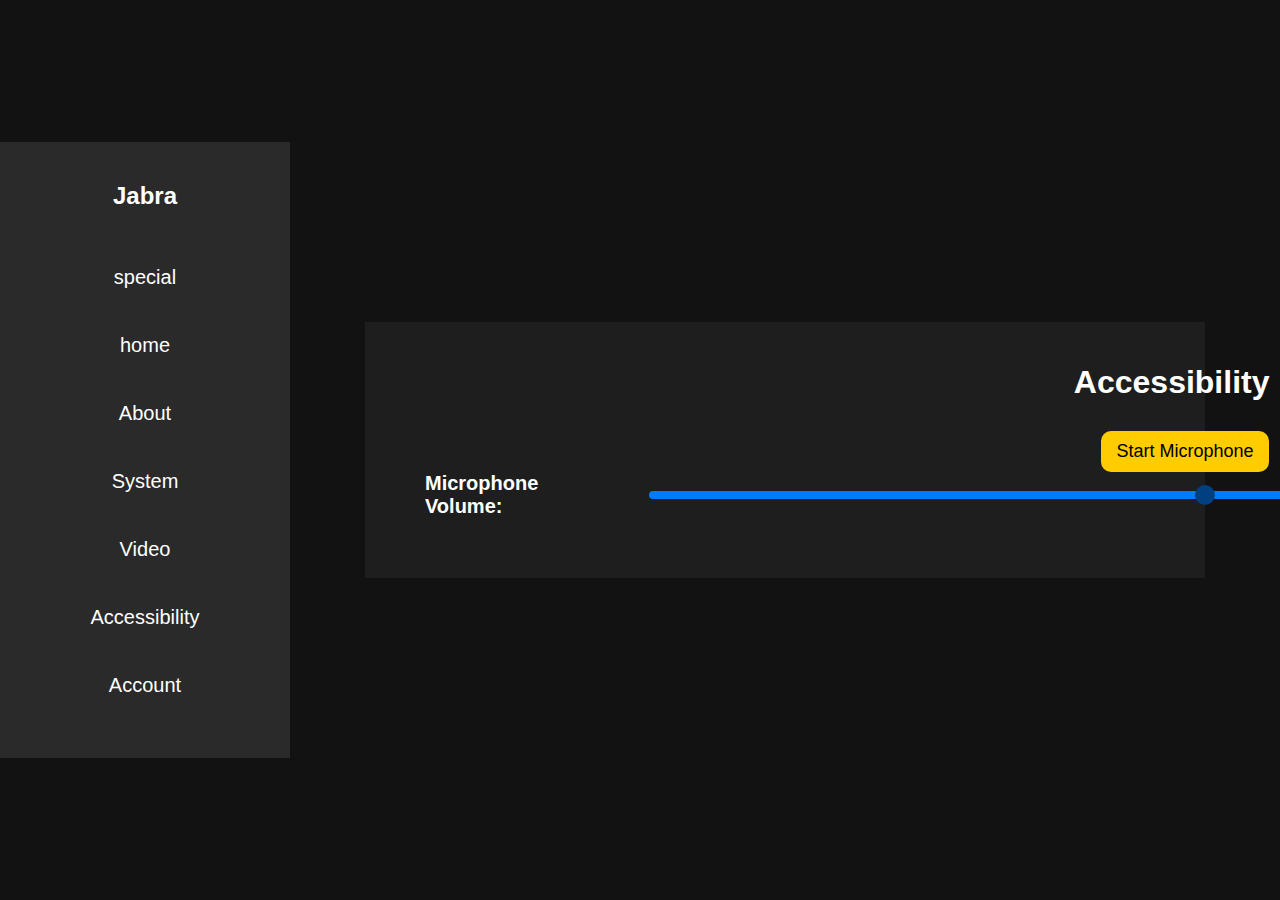
<file: index.html>
<!DOCTYPE html>
<html lang="en">
<head>
    <meta charset="UTF-8">
    <meta name="viewport" content="width=device-width, initial-scale=1.0">
    <title>Jabra Interface</title>
    <link rel="stylesheet" href="styles.css">
</head>
<body>
    
    <div class="container">
        <nav class="sidebar">
            <h2>Jabra</h2>
            <ul>
                <li onclick="showSection('special')">special</li>
                <li onclick="showSection('home')">home</li>
                <li onclick="showSection('About')">About</li>
                <li onclick="showSection('system')">System</li>
                <li onclick="showSection('video')">Video</li>
                <li onclick="showSection('accessibility')">Accessibility</li>
                <li onclick="showSection('account')">Account</li>
            </ul>
        </nav>
        <section id="special" class="section">
            <h1>Special Settings</h1>
            <div class="slider-container">
              <label for="microphone-slider">Microphone Volume: </label>
              <input type="range" id="microphone-slider" min="0" max="100" value="50">
              <span id="slider-value">50</span>
              <div class="description-container">
                <p class="slider-description">
                  Suppress constant static noise in the meeting room, such as a fan or air conditioning.
                  Extreme noise suppression will suppress all background noise.
                </p>
                <button id="noise-suppression-btn">Normal (Recommended)</button>
              </div>
              <div class="text-size-container">
                <label for="text-size-slider">Text Size:</label>
                <input type="range" id="text-size-slider" min="10" max="100" value="16">
                <span id="text-size-value">16</span>
                <div id="text-display">A</div>
              </div>  
              <div class="high-contrast-container">
                <span class="high-contrast-label">High contrast mode</span>
                <button id="high-contrast-toggle" class="toggle-button">Off</button>
              </div>
              <div class="setting-option">
                <span>Color Blind Mode</span>
                <button id="color-blind-toggle" class="toggle-button">Off</button>
            </div>               
          </section>     
        <main class="content">
            <section id="home" class="section active">
                <h1>Accessibility 1</h1>
                <button id="startButton">Start Microphone</button>
                <div class="text-slider-container">
                <label for="textSlider">Microphone Volume:</label>
                <input type="range" id="textSlider" min="0" max="100" value="50">
                <span id="textValue">50</span>
            </div>
        </section>
            <section id="system" class="section">
                <h1>System</h1>
                <div class="tabs">
                    <button onclick="showTab('management')">Management</button>
                    <button onclick="showTab('devices')">Devices</button>
                    <button onclick="showTab('certificates')">Certificates</button>
                    <button onclick="showTab('byod')">Bring Your Own Device</button>
                </div>
                <div id="management" class="tab-content active">
                    <h2>Management</h2>
                    <p>Room Name</p>
                    <p>Manual Firmware Update</p>
                    <p>Firmware Download Site/URL</p>
                </div>
                <div id="devices" class="tab-content" style="display: none;">
                    <h2>Devices</h2>
                    <p>Devices go here.</p>
                </div>
                <div id="certificates" class="tab-content" style="display: none;">
                    <h2>Certificates</h2>
                    <p>Certificates go here.</p>
                </div>
                <div id="byod" class="tab-content" style="display: none;">
                    <h2>Bring Your Own Device</h2>
                    <p>Bring Your Own Device here.</p>
                </div>
            </section>
            <section id="video" class="section">
                <h2>Slider Example</h2>
                <div class="slider-container">
                    <span>0</span> 
                    <input type="range" id="slider" min="0" max="10" value="5" step="1">
                    <span>10</span>
                    </a>
                </div>
            </section>
            <section id="account" class="section">
                <h1>Account</h1>
                <div class="tabs">
                    <button onclick="showTab('access')">Access</button>
                    <button onclick="showTab('jabra_support')">Jabra Support</button>
                </div>
                
                <div id="access" class="tab-content active">
                    <h2>Access</h2>
                    <p>Web Console</p>
                    <p>Credentials</p>
                </div>
                <div id="jabra_support" class="tab-content" style="display: none;">
                    <h2>Jabra Support</h2>
                    <p>Support information goes here.</p>
                </div>
            </section>
           <!-- Inside the 'general' section -->
<section id="general" class="section">
    <h1>About</h1>

    <div class="form-container">
        <h2>Room 1</h2>
        <div class="room">
            <div class="row">
                <label for="room1_name">Room name:</label>
                <input type="text" id="room1_name">
            </div>
            <div class="row">
                <label for="room1_model">Model:</label>
                <input type="text" id="room1_model">
            </div>
            <div class="row">
                <label for="room1_service">Service provider:</label>
                <input type="text" id="room1_service">
            </div>
            <div class="row">
                <label for="room1_firmware">Firmware version:</label>
                <input type="text" id="room1_firmware">
            </div>
            <div class="row">
                <label for="room1_mac">MAC address:</label>
                <input type="text" id="room1_mac">
            </div>
            <div class="row">
                <label for="room1_ip">IP address:</label>
                <input type="text" id="room1_ip">
            </div>
            <div class="row">
                <label for="room1_video">Video conferencing:</label>
                <input type="text" id="room1_video">
            </div>
        </div>
    
        <h2>Room 2</h2>
        <div class="room">
            <div class="row">
                <label for="room2_name">Room name:</label>
                <input type="text" id="room2_name">
            </div>
            <div class="row">
                <label for="room2_model">Model:</label>
                <input type="text" id="room2_model">
            </div>
            <div class="row">
                <label for="room2_service">Service provider:</label>
                <input type="text" id="room2_service">
            </div>
            <div class="row">
                <label for="room2_firmware">Firmware version:</label>
                <input type="text" id="room2_firmware">
            </div>
            <div class="row">
                <label for="room2_mac">MAC address:</label>
                <input type="text" id="room2_mac">
            </div>
            <div class="row">
                <label for="room2_ip">IP address:</label>
                <input type="text" id="room2_ip">
            </div>
            <div class="row">
                <label for="room2_video">Video conferencing:</label>
                <input type="text" id="room2_video">
            </div>
        </div>
    </div>    
    <section id="accessibility" class="section">
        <h1>Accessibility</h1>
        <h2>Settings</h2>

        <div class="text-slider-container">
            <label for="textSlider">Microphone Volume:</label>
            <input type="range" id="textSlider" min="0" max="100" value="50">
            <span id="textValue">50</span>
        
        <div class="audio-settings">
            <label for="noise-suppression">Noise suppression</label>
            <select id="noise-suppression">
                <option value="normal">Normal (recommended)</option>
                <option value="extreme">Extreme</option>
                <option value="off">Off</option>
            </select>
        </div>
        
        <button class="close-button">Close</button>
    </section>
</main>
</div>
    <script src="script.js"></script>
</body>
</html>
</file>
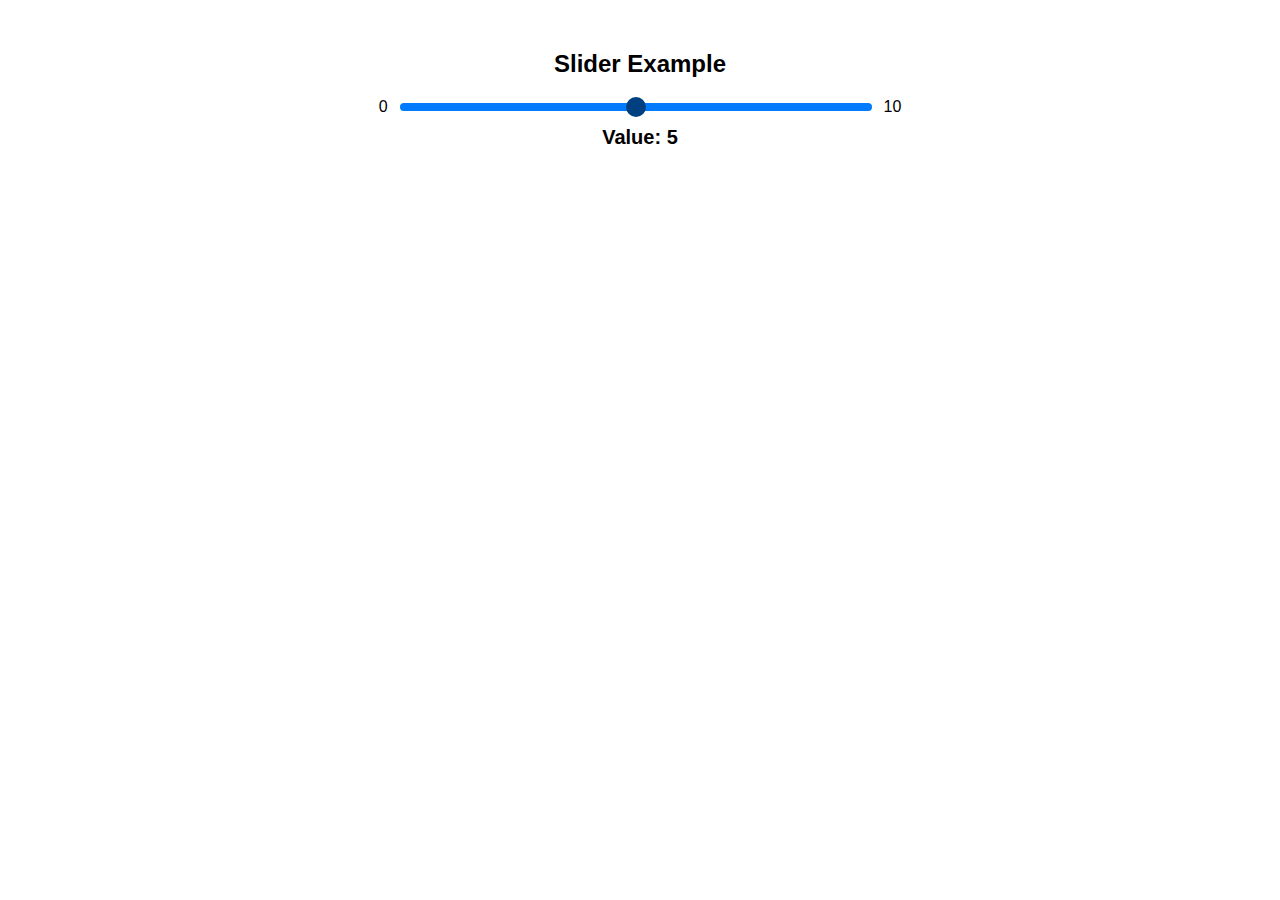
<file: index2.html>
<!DOCTYPE html>
<html lang="en">
<head>
    <meta charset="UTF-8">
    <meta name="viewport" content="width=device-width, initial-scale=1.0">
    <title>Slider Example</title>
    <style>
        body {
            font-family: Arial, sans-serif;
            text-align: center;
            margin: 50px;
        }
        .slider-container {
            display: flex;
            align-items: center;
            justify-content: center;
            gap: 10px;
            width: 50%;
            margin: auto;
        }
        input[type="range"] {
            width: 80%;
            -webkit-appearance: none;
            appearance: none;
            height: 8px;
            background: #007BFF; /* Blue color */
            border-radius: 5px;
            outline: none;
            cursor: pointer;
        }
        input[type="range"]::-webkit-slider-thumb {
            -webkit-appearance: none;
            appearance: none;
            width: 20px;
            height: 20px;
            background: #004080; /* Darker blue */
            border-radius: 50%;
            cursor: pointer;
        }
        input[type="range"]::-moz-range-thumb {
            width: 20px;
            height: 20px;
            background: #004080;
            border-radius: 50%;
            cursor: pointer;
        }
        .value {
            font-size: 20px;
            font-weight: bold;
            margin-top: 10px;
        }
    </style>
</head>
<body>

    <h2>Slider Example</h2>
    <div class="slider-container">
        <span>0</span> 
        <input type="range" id="slider" min="0" max="10" value="5" step="1">
        <span>10</span>
    </div>
    <div class="value">Value: <span id="sliderValue">5</span></div>

    <script>
        const slider = document.getElementById('slider');
        const sliderValue = document.getElementById('sliderValue');

        slider.addEventListener('input', function() {
            sliderValue.textContent = slider.value;
            console.log("Slider Value:", slider.value);
        });
    </script>

</body>
</html>
</file>
<file: styles.css>
body {
    margin: 0;
    font-family: Arial, sans-serif;
    display: flex;
    height: 100vh;
    background-color: #121212;
    color: white;
}
.slider-container {
    display: flex;
    align-items: center; /* Align elements vertically */
    justify-content: center; /* Center horizontally */
    gap: 15px; /* Space between elements */
    padding: 20px;
    width: 300%;
    max-width: 1000px; /* Ensure it doesn't stretch too much */
    text-align: center;
}

#volumeSlider {
    width: 2000px; /* Adjust width if needed */
    height: 10px;
}

.center-container {
    display: flex;
    flex-direction: column;
    align-items: center;  
    justify-content: center; 
    height: 100vh;
    width: 100%;
    text-align: center;
}

#startButton {
    background-color: #ffcc00;
    border: none;
    padding: 10px 15px;
    font-size: 18px;
    cursor: pointer;
    border-radius: 10px;
    margin-left: left;
}

#startButton:hover {
    background-color: #e6b800;
    font-size: 20px;
}

label {
    font-size: 20px;
    font-weight: bold;
    margin-left: 10px;
}
#volumeValue {
    font-size: 40px;
    margin-top: 10px;
    font-weight: bold;
}

.container {
    display: flex;
    width: 100%;
}
.recommended-btn {
    position: absolute;
    right: 0;
    right: 80px; /* Moves it 20px to the left from the right edge */
    top: 270px; /* Increase this value to move it further down */
    background-color: yellow;
    color: black;
    font-weight: bold;
    padding: 10px 15px;
    border: none;
    cursor: pointer;
    border-radius: 5px;
}
.form-container {
    width: 400px; /* Keeps everything aligned */
    margin: auto;
}

.room {
    display: flex;
    flex-direction: column;
    gap: 10px; /* Space between rows */
}

.row {
    display: flex;
    align-items: center;
}

label {
    width: 150px; /* Keeps labels the same width */
    text-align: left; /* Left-align labels */
    font-weight: bold;
    display: inline-block;
    padding-left: 30px; /* Adjust for perfect alignment */
    justify-content: space-between;
    width: 100%;
}

input[type="text"] {
    width: 220px; /* Ensures textboxes are the same size */
    padding: 5px;
    border-radius: 5px;
    border: 1px solid #ccc;
}

.section {
    display: block; /* Make sure it's visible */
}


.sidebar {
    width: 250px;
    background: #2a2a2a;
    padding: 20px;
    display: flex;
    flex-direction: column;
}

.sidebar h2 {
    text-align: center;
    margin-bottom: 20px;
}

.sidebar ul {
    list-style: none;
    padding: 0;
}

.sidebar ul li {
    padding: 20px;
    font-size: 20px;
    cursor: pointer;
    transition: background 0.3s, font-size 0.3s;
    border-radius: 5px;
    margin-bottom: 5px;
}

.sidebar ul li:hover {
    background: #444;
    font-size: 22px;
}

.content {
    flex-grow: 1;
    padding: 40px;
    background: #1e1e1e;
}

.section {
    display: none;
    animation: fadeIn 0.3s ease-in-out;
}

.section.active {
    display: block;
}

.home-info {
    display: flex;
    flex-direction: column;
    font-size: 18px;
    font-weight: bold;
    color: white;
    line-height: 2;
}

button {
    background-color: #ffcc00;
    border: none;
    padding: 15px 20px;
    font-size: 20px;
    cursor: pointer;
    border-radius: 5px;
    margin-top: 10px;
}
.video-container {
    text-align: center;
    margin-top: 20px;
}
.mic-container {
    position: absolute;
  top: 50%; /* Vertically center */
  transform: translateY(-50%); /* Adjust for perfect centering */
  pointer-events: none; /* Prevent label from interfering with mouse events */
  font-size: 20px;
  font-weight: bold;}
  
  .volume {
    margin-left: auto; /* Moves "Volume" to the right */
  }

.device-info {
    background-color: #1e2a34;
    border: 1px solid #34495e;
    border-radius: 8px;
    padding: 20px;
    margin-bottom: 15px;
    color: white;
}

.device-info h2 {
    color: #f1c40f;
    font-size: 22px;
}

.device-info p {
    font-size: 16px;
    margin: 5px 0;
}


button:hover {
    background-color: #e6b800;
    font-size: 22px;
}

@keyframes fadeIn {
    from { opacity: 0; }
    to { opacity: 1; }
}
.audio-settings {
    background-color: #2a2a2a;
    padding: 15px;
    margin-bottom: 15px;
    border-radius: 8px;
}

.audio-settings label {
    display: block;
    font-weight: bold;
    margin-bottom: 5px;
}

.audio-settings input[type="range"],
.audio-settings select {
    width: 100%;
    margin-top: 5px;
}

.description {
    font-size: 14px;
    color: #bbb;
    margin-top: 5px;
}

.close-button {
    background-color: #ffcc00;
    border: none;
    padding: 10px 15px;
    font-size: 18px;
    cursor: pointer;
    border-radius: 5px;
    margin-top: 20px;
}

.close-button:hover {
    background-color: #e6b800;
}
.volume-control {
    display: flex;
    align-items: center;
    gap: 10px;
}

.volume-control button {
    background: none;
    border: none;
    font-size: 20px;
    color: white;
    cursor: pointer;
}


#microphone-volume {
    width: 90%;
    -webkit-appearance: none;
    height: 6px;
    background: #555;
    border-radius: 3px;
}
.tabs-container {
    display: flex;
    justify-content: center;
    margin-top: 20px; /* Space between slider and tabs */
}
.mic-container {
    display: flex;
    flex-direction: column;
    align-items: start;
}

.mic-label {
    display: inline-block;
    font-weight: bold;
    font-size: 20px;
    margin-bottom: 0px; /* Ensures no extra gap */
}
.volume-description {
    margin-left: 12px; /* Adjust as needed */
    display: block;
    max-width: 600px; /* Set a width to prevent stretching */
}
.volume-container {
    display: flex;
    flex-direction: column;
    align-items: start; /* Aligns text to the left */
}
.volume-text {
    position: relative;
    margin-left: auto; /* Aligns it to the right */
}
.volume-description {
    text-indent: -12px; /* Moves the first line backward */
    margin-left: 12px;
}
#textSlider {
    display: flex;
    align-items: center;
    justify-content: center;
    gap: 80px;
    width: 500%;
    margin: auto;
}

#textValue {
    font-size: 20px;
    font-weight: bold;
    color: #ffcc00;
    display: block;
    margin-top: 10px; /* Adjust as needed */
}
body {
    font-family: Arial, sans-serif;
    text-align: center;
    margin: 50px;
}
.slider-container {
    display: flex;
    align-items: center;
    justify-content: center;
    gap: 10px;
    width: 100%;
    margin: auto;
}
input[type="range"] {
    width: 80%;
    -webkit-appearance: none;
    appearance: none;
    height: 8px;
    background: #007BFF; /* Blue color */
    border-radius: 5px;
    outline: none;
    cursor: pointer;
}
input[type="range"]::-webkit-slider-thumb {
    -webkit-appearance: none;
    appearance: none;
    width: 20px;
    height: 20px;
    background: #004080; /* Darker blue */
    border-radius: 50%;
    cursor: pointer;
}
input[type="range"]::-moz-range-thumb {
    width: 20px;
    height: 20px;
    background: #004080;
    border-radius: 50%;
    cursor: pointer;
}
.value {
    font-size: 20px;
    font-weight: bold;
    margin-top: 10px;
}

#micVolumeLabel {
    white-space: nowrap; /* Prevents text from breaking into multiple lines */
}
.mic-container {
    display: flex;
    flex-direction: column;
    align-items: flex-start;
    width: 100%;
}

.mic-label {
    font-weight: bold;
    font-size: 16px;
    width: 100%;
    text-align: left;
}

.mic-description {
    font-size: 14px;
    color: #ccc;
    width: 100%;
    margin-top: -5px;  /* Moves it directly under 'V' */
    text-indent: -0.5em; /* Align text properly under 'V' */
}

.slider-container {
    display: flex;
    align-items: center;
    width: 100%;
    margin-top: 10px; /* Add spacing between description and slider */
}

#micVolume {
    width: 90%;  /* Adjust slider width */
}

#micValue {
    margin-left: 10px;
    font-size: 14px;
}

.mic-button {
    background-color: green;
    color: white;
    border: none;
    padding: 5px 10px;
    border-radius: 5px;
    font-size: 14px;
    cursor: pointer;
    margin-top: 10px; /* Ensures button is right under the slider */
    align-self: flex-start; /* Ensures button aligns with slider */
}

/* Remove Close Button */
.close-button {
    display: none !important;
}
.text-slider-container {
    display: flex;
    align-items: center;
    gap: 100px; /* Add spacing between elements */
}

.text-slider-container label,
.text-slider-container p,
.text-slider-container input,
.text-slider-container span,
.text-slider-container button {
    display: block; /* Ensure all elements take full width */
    width: 100%; /* Makes them align properly */
}

#textSlider {
    width: 900%; /* Ensures slider spans full width */
}

#textValue {
    font-size: 16px;
    font-weight: bold;
    text-align: center; /* Center text value */
    color: #ffcc00;
}
.microphone-description {
    font-size: 12px;
    margin-top: 5px;
    color: #888; /* Light grey color for the small text */
}
.button {
    padding: 8px 15px;
    background-color: #007bff;
    color: white;
    border: none;
    cursor: pointer;
    text-align: center;
}
volume-btn {
    font-size: 14px;
    padding: 10px 10px;
    background-color: #4CAF50; /* Green background for "Normal Recommended" */
    color: white;
    border: none;
    border-radius: 4px;
    cursor: pointer;
    transform: translateY(-85px);  /* Moves the button up by 5px */
}

.volume-btn:hover {
    background-color: #45a049; /* Darker green when hovering */
}

.description span {
    display: block;
}
.audio-settings {
    display: none; /* Hides the settings */
}

/* If you want to keep them but center align */
.audio-settings {
    width: 100%;
    text-align: center;
}
.sticky-header {
    position: sticky;
    top: 0;
    z-index: 1000; /* Adjust value if necessary */
  }
  .text-slider {
    margin-top: 100px; /* Adjust based on the height of your header */
  }
  .section {
    display: none;
}

.section.active {
    display: block;
}
.volume-btn {
    font-size: 14px;
    padding: 10px 10px;
    background-color: #4CAF50; /* Green background for "Normal Recommended" */
    color: white;
    border: none;
    border-radius: 4px;
    cursor: pointer;
    transform: translateY(-85px);  /* Moves the button up by 5px */
}

.volume-btn:hover {
    background-color: #45a049; /* Darker green when hovering */
}
body {
    font-family: Arial, sans-serif;
    display: flex;
    justify-content: center;
    align-items: center;
    height: 100vh;
    margin: 0;
  }
  
  .slider-container {
    text-align: center;
  }
  
  input[type="range"] {
    width: 100%;
    margin: 10px 0;
  }
  
  #slider-value {
    font-weight: bold;
  }
  .content {
    max-width: 800px; /* Adjust this value as needed */
    margin: 0 auto;
    padding: 20px; /* Optional: Adds some spacing around the content */
}
.section {
    width: 200%;
    /* Additional styling as needed */
}
.container {
    display: flex;
    justify-content: center;
    align-items: center;
    height: 100vh; /* Full viewport height */
}
.description {
    margin-top: 10px;
    font-size: 14px;
    color: #666;
}
.slider-container {
    margin-bottom: 20px;
  }
  
  .slider-description {
    font-size: 0.9em;
    color: #666;
    margin-top: 10px;
  }
  .section {
    margin-bottom: 40px;
  }
  
  h1 {
    text-align: center;
    font-size: 2em;
    margin-bottom: 20px;
  }
  #special {
    text-align: center;
  }
  
  .slider-container {
    display: inline-block;
    text-align: left;
    margin-top: 20px;
    width: 60%; /* Adjust this value as needed */
  }
  
  .slider-description {
    font-size: 0.9em;
    color: #666;
    margin-top: 10px;
    line-height: 1.5;
    white-space: pre-line; /* Ensures text wraps correctly */
    display: -webkit-box;
    -webkit-line-clamp: 3; /* Limits text to 3 lines */
    -webkit-box-orient: vertical;
    overflow: hidden;
  }
  .description-container {
    display: flex;
    justify-content: space-between;
    align-items: center;
    margin-top: 10px;
  }
  #noise-suppression-btn {
    padding: 5px 10px;
    font-size: 0.9em;
    cursor: pointer;
  }
  .text-size-control {
    display: flex;
    align-items: left;
    grid-column: 1;
    grid-row: 2;
    margin-left: 8.5ch; /* Adjust this value to align 'T' under the 'e' in 'Extreme' */
  }
  .text-size-wrapper {
    grid-column: 1;
    grid-row: 2;
    display: flex;
    align-items: center;
    position: absolute;
    top: calc(100% + 10px); /* Adjust the 10px value to control vertical spacing */
    left: 0;
    transform: translateX(calc(var(--e-position) - var(--t-offset)));
  }
  .text-size-container {
    display: flex;
    align-items: center; /* Aligns items vertically */
    gap: 20px; /* Adds spacing between elements */
    left: -2em;
}
.text-size-label {
    white-space: nowrap; /* Prevents the label from wrapping */
    margin-right: 10px; /* Space between label and slider */
  }
  
  #text-size-slider {
    flex-grow: 1; /* Allows the slider to fill available space */
    margin-right: 10px; /* Space between slider and value display */


  }
  
  #text-size-value {
    width: 30px; /* Ensures consistent width for alignment */
    text-align: center;
  }
  
  #text-display {
    font-size: 16px; /* Initial font size matches the slider's initial value */
    margin-top: 10px;
    color: #ffffff;
  }
  .high-contrast-container {
    display: flex;
    justify-content: space-between;
    align-items: center;
    margin-top: 20px;
    padding: 10px 0;
    border-top: 1px solid #666;
  }
  
  .high-contrast-label {
    font-size: 1em;
    color: #ffffff;
  }
  
  .toggle-button {
    background-color: #999;
    border: none;
    color: black;
    padding: 5px 15px;
    border-radius: 15px;
    cursor: pointer;
  }
  
  .toggle-button.on {
    background-color: yellow;
    color: black;
  }
  .high-contrast #text-display {
    color: black !important;
  }
  .setting-option {
    display: flex;
    justify-content: space-between;
    align-items: center;
    padding: 10px 20px;
    border-bottom: 1px solid #555;
}

.toggle-button {
    background-color: #ccc;
    border: none;
    padding: 8px 16px;
    border-radius: 20px;
    cursor: pointer;
}

.toggle-button.active {
    background-color: #4CAF50;
    color: white;
}

/* Example color-blind mode adjustments */
.color-blind-mode {
    filter: grayscale(100%) contrast(120%);
}
</file>
